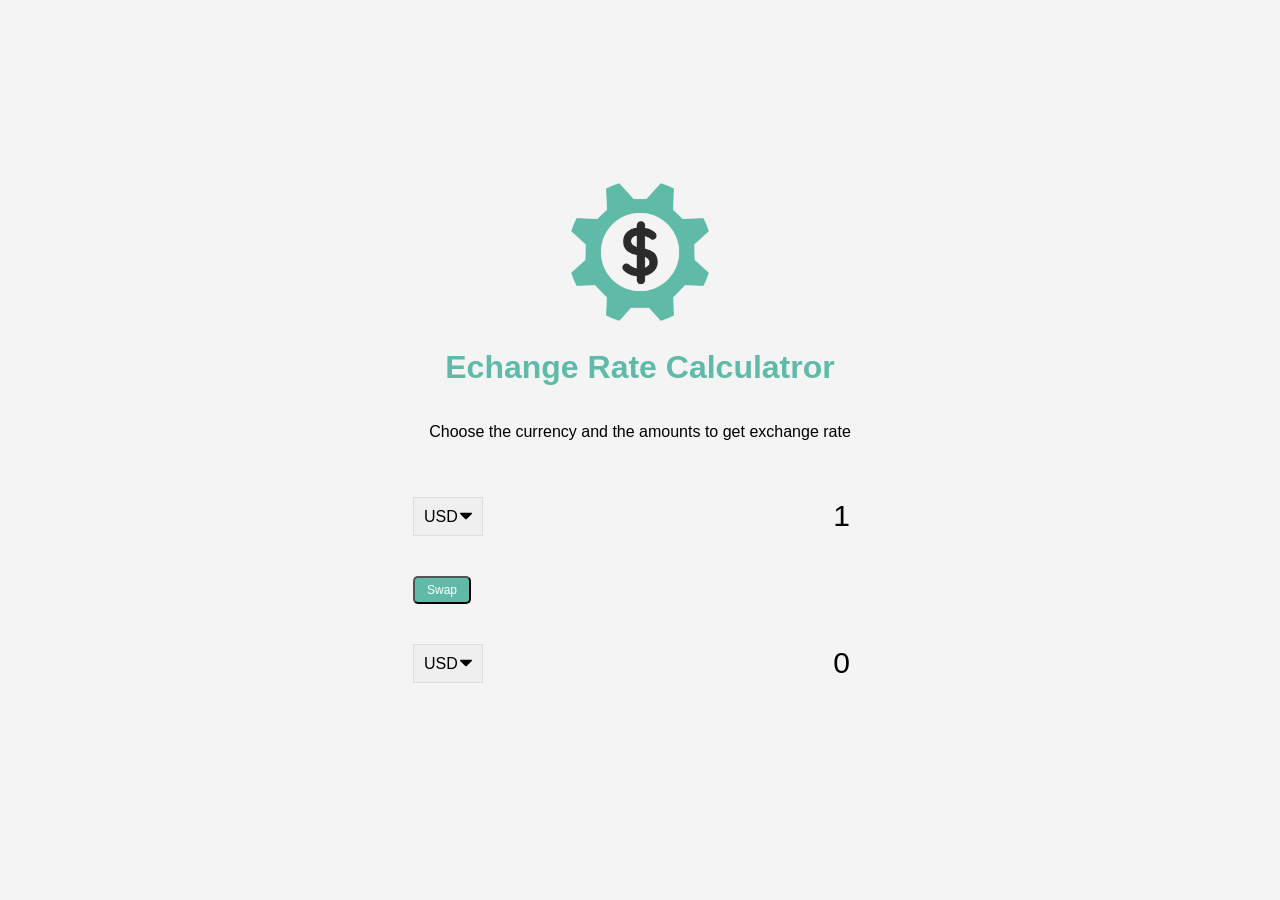
<file: exchange_Calculator/index.html>
<!DOCTYPE html>
<html lang="en">

<head>
  <meta charset="UTF-8">
  <meta http-equiv="X-UA-Compatible" content="IE=edge">
  <meta name="viewport" content="width=device-width, initial-scale=1.0">
  <link rel="stylesheet" href="style.css">
  <title>Document</title>
</head>

<body>
  <img src="img/money.png" alt="" class="money-img">
  <h1>Echange Rate Calculatror</h1>
  <p>Choose the currency and the amounts to get exchange rate</p>

  <div class="container">
    <div class="currency">
      <select id="currency-one">
        <option value="AED">AED</option>
        <option value="ARS">ARS</option>
        <option value="AUD">AUD</option>
        <option value="BGN">BGN</option>
        <option value="BRL">BRL</option>
        <option value="BSD">BSD</option>
        <option value="CAD">CAD</option>
        <option value="CHF">CHF</option>
        <option value="CLP">CLP</option>
        <option value="CNY">CNY</option>
        <option value="COP">COP</option>
        <option value="CZK">CZK</option>
        <option value="DKK">DKK</option>
        <option value="DOP">DOP</option>
        <option value="EGP">EGP</option>
        <option value="EUR">EUR</option>
        <option value="FJD">FJD</option>
        <option value="GBP">GBP</option>
        <option value="GTQ">GTQ</option>
        <option value="HKD">HKD</option>
        <option value="HRK">HRK</option>
        <option value="HUF">HUF</option>
        <option value="IDR">IDR</option>
        <option value="ILS">ILS</option>
        <option value="INR">INR</option>
        <option value="ISK">ISK</option>
        <option value="JPY">JPY</option>
        <option value="KRW">KRW</option>
        <option value="KZT">KZT</option>
        <option value="MXN">MXN</option>
        <option value="MYR">MYR</option>
        <option value="NOK">NOK</option>
        <option value="NZD">NZD</option>
        <option value="PAB">PAB</option>
        <option value="PEN">PEN</option>
        <option value="PHP">PHP</option>
        <option value="PKR">PKR</option>
        <option value="PLN">PLN</option>
        <option value="PYG">PYG</option>
        <option value="RON">RON</option>
        <option value="RUB">RUB</option>
        <option value="SAR">SAR</option>
        <option value="SEK">SEK</option>
        <option value="SGD">SGD</option>
        <option value="THB">THB</option>
        <option value="TRY">TRY</option>
        <option value="TWD">TWD</option>
        <option value="UAH">UAH</option>
        <option value="USD" selected>USD</option>
        <option value="UYU">UYU</option>
        <option value="VND">VND</option>
        <option value="ZAR">ZAR</option>
      </select>
      <input type="number" id="amount-one" placeholder="0" value="1">
    </div>
    <div class="swap-rate-container">
      <button class="btn" id="rate">Swap</button>
      <div class="rate" id="rate"></div>
    </div>
    <div class="currency">
      <select id="currency-two">
        <option value="AED">AED</option>
        <option value="ARS" selected>ARS</option>
        <option value="AUD">AUD</option>
        <option value="BGN">BGN</option>
        <option value="BRL">BRL</option>
        <option value="BSD">BSD</option>
        <option value="CAD">CAD</option>
        <option value="CHF">CHF</option>
        <option value="CLP">CLP</option>
        <option value="CNY">CNY</option>
        <option value="COP">COP</option>
        <option value="CZK">CZK</option>
        <option value="DKK">DKK</option>
        <option value="DOP">DOP</option>
        <option value="EGP">EGP</option>
        <option value="EUR">EUR</option>
        <option value="FJD">FJD</option>
        <option value="GBP">GBP</option>
        <option value="GTQ">GTQ</option>
        <option value="HKD">HKD</option>
        <option value="HRK">HRK</option>
        <option value="HUF">HUF</option>
        <option value="IDR">IDR</option>
        <option value="ILS">ILS</option>
        <option value="INR">INR</option>
        <option value="ISK">ISK</option>
        <option value="JPY">JPY</option>
        <option value="KRW">KRW</option>
        <option value="KZT">KZT</option>
        <option value="MXN">MXN</option>
        <option value="MYR">MYR</option>
        <option value="NOK">NOK</option>
        <option value="NZD">NZD</option>
        <option value="PAB">PAB</option>
        <option value="PEN">PEN</option>
        <option value="PHP">PHP</option>
        <option value="PKR">PKR</option>
        <option value="PLN">PLN</option>
        <option value="PYG">PYG</option>
        <option value="RON">RON</option>
        <option value="RUB">RUB</option>
        <option value="SAR">SAR</option>
        <option value="SEK">SEK</option>
        <option value="SGD">SGD</option>
        <option value="THB">THB</option>
        <option value="TRY">TRY</option>
        <option value="TWD">TWD</option>
        <option value="UAH">UAH</option>
        <option value="USD" selected>USD</option>
        <option value="UYU">UYU</option>
        <option value="VND">VND</option>
        <option value="ZAR">ZAR</option>
      </select>
      <input type="number" id="amount-two" placeholder="0" value="0">
    </div>
  </div>


  <script src="./script.js"></script>
</body>

</html>
</file>
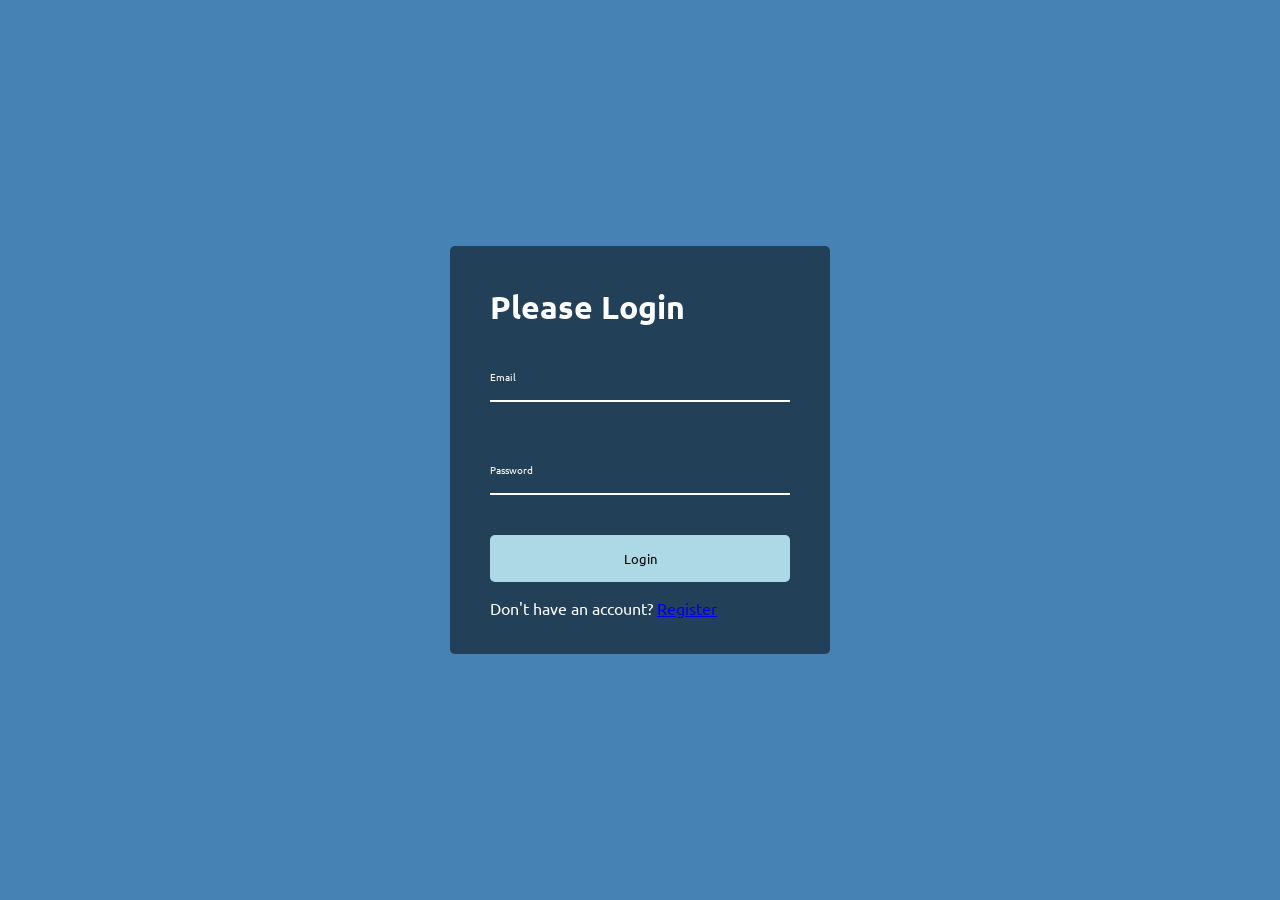
<file: form-wave/index.html>
<!DOCTYPE html>
<html lang="en">
<head>
  <meta charset="UTF-8">
  <meta http-equiv="X-UA-Compatible" content="IE=edge">
  <link rel="stylesheet" href="style.css">
  <meta name="viewport" content="width=device-width, initial-scale=1.0">
  <title>Document</title>
</head>
<body>
  <div class="container">
    <h1>Please Login</h1>
    <form action="">
      <div class="form-control">
        <input type="text" name="" required id="">
        <label>Email</label>
      </div>
      
      <div class="form-control">
        <input type="password" name="" required id="">
        <label>Password</label>
      </div>
      <button class="btn">Login</button>
      <p class=text>Don't have an account? <a href="#">Register</a> </p>
  </form>
  </div>
  <script src="script.js"></script>
</body>
</html>
</file>
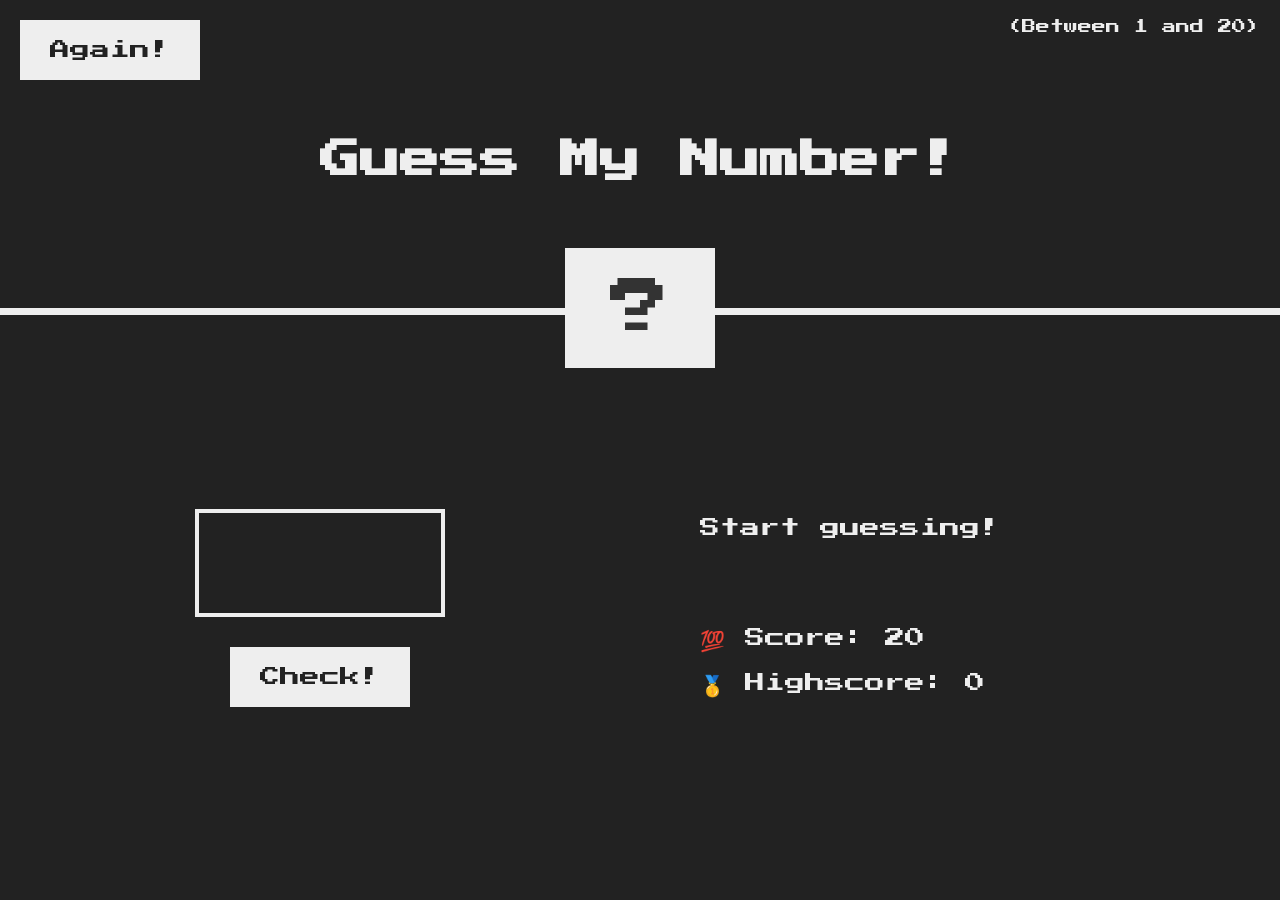
<file: guessmynumber/index.html>
<!DOCTYPE html>
<html lang="en">

<head>
  <meta charset="UTF-8" />
  <meta name="viewport" content="width=device-width, initial-scale=1.0" />
  <meta http-equiv="X-UA-Compatible" content="ie=edge" />
  <link rel="stylesheet" href="style.css" />
  <title>Guess My Number!</title>
</head>

<body>
  <header>
    <h1>Guess My Number!</h1>
    <p class="between">(Between 1 and 20)</p>
    <button class="btn again">Again!</button>
    <div class="number">?</div>
  </header>
  <main>
    <section class="left">
      <input type="number" class="guess" />
      <button class="btn check">Check!</button>
    </section>
    <section class="right">
      <p class="message">Start guessing...</p>
      <p class="label-score">💯 Score: <span class="score">20</span></p>
      <p class="label-highscore">
        🥇 Highscore: <span class="highscore">0</span>
      </p>
    </section>
  </main>
  <script src="script.js"></script>
</body>

</html>
</file>
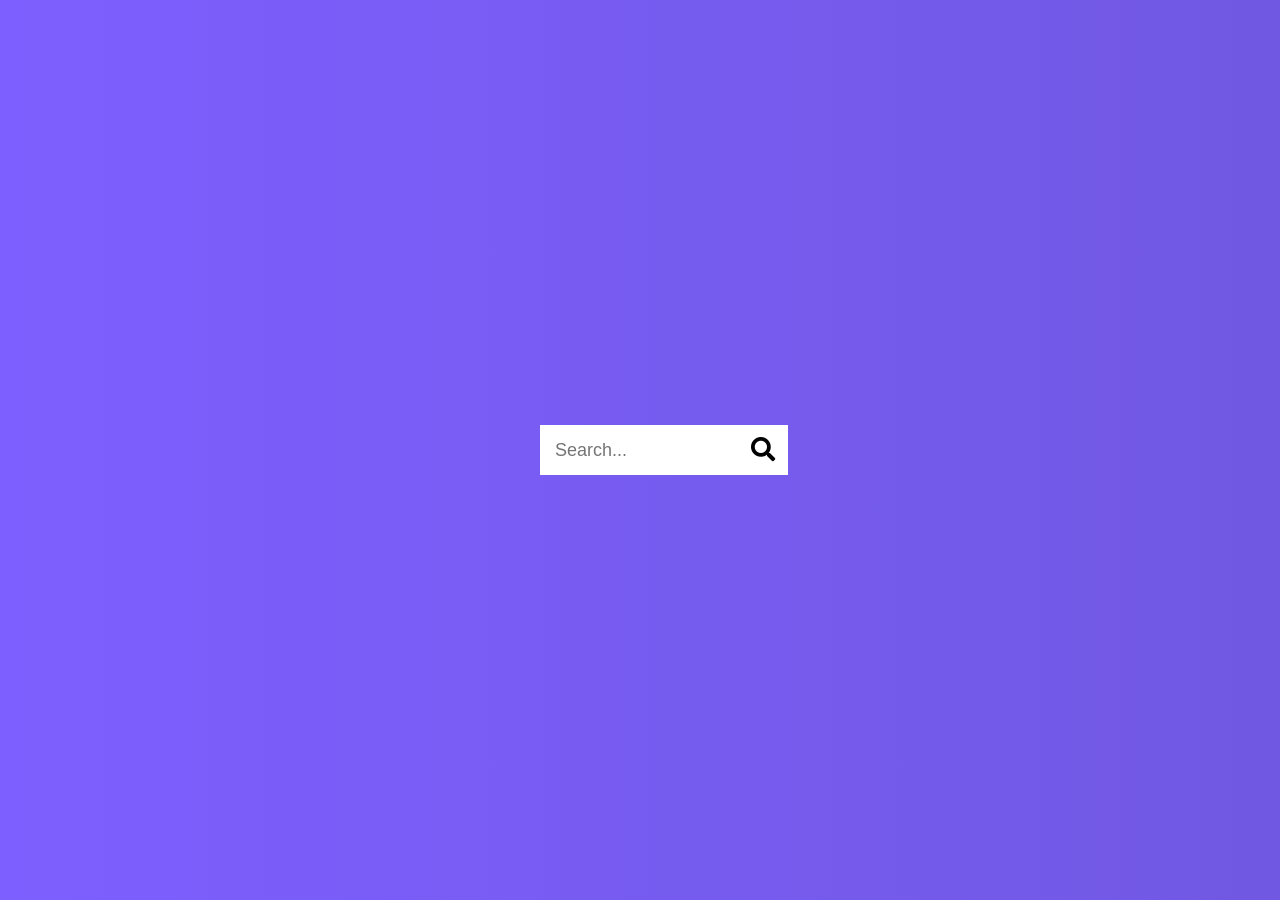
<file: hidden-search-widget/index.html>
<!DOCTYPE html>
<html lang="en">
<head>
    <meta charset="UTF-8">
    <meta name="viewport" content="width=device-width, initial-scale=1.0">
    <link rel="stylesheet" href="https://cdnjs.cloudflare.com/ajax/libs/font-awesome/5.15.2/css/all.min.css"
    integrity="sha512-HK5fgLBL+xu6dm/Ii3z4xhlSUyZgTT9tuc/hSrtw6uzJOvgRr2a9jyxxT1ely+B+xFAmJKVSTbpM/CuL7qxO8w=="
    crossorigin="anonymous" />
<link rel="stylesheet" href="style.css">
    <title>Hidden Search</title>
</head>
<body>
<div class="search active">
    <input type="text" class="input" placeholder="Search...">
    <button class="btn">
        <i class="fas fa-search"></i>
    </button>
</div>    
<script src="script.js"></script>
</body>
</html>
</file>
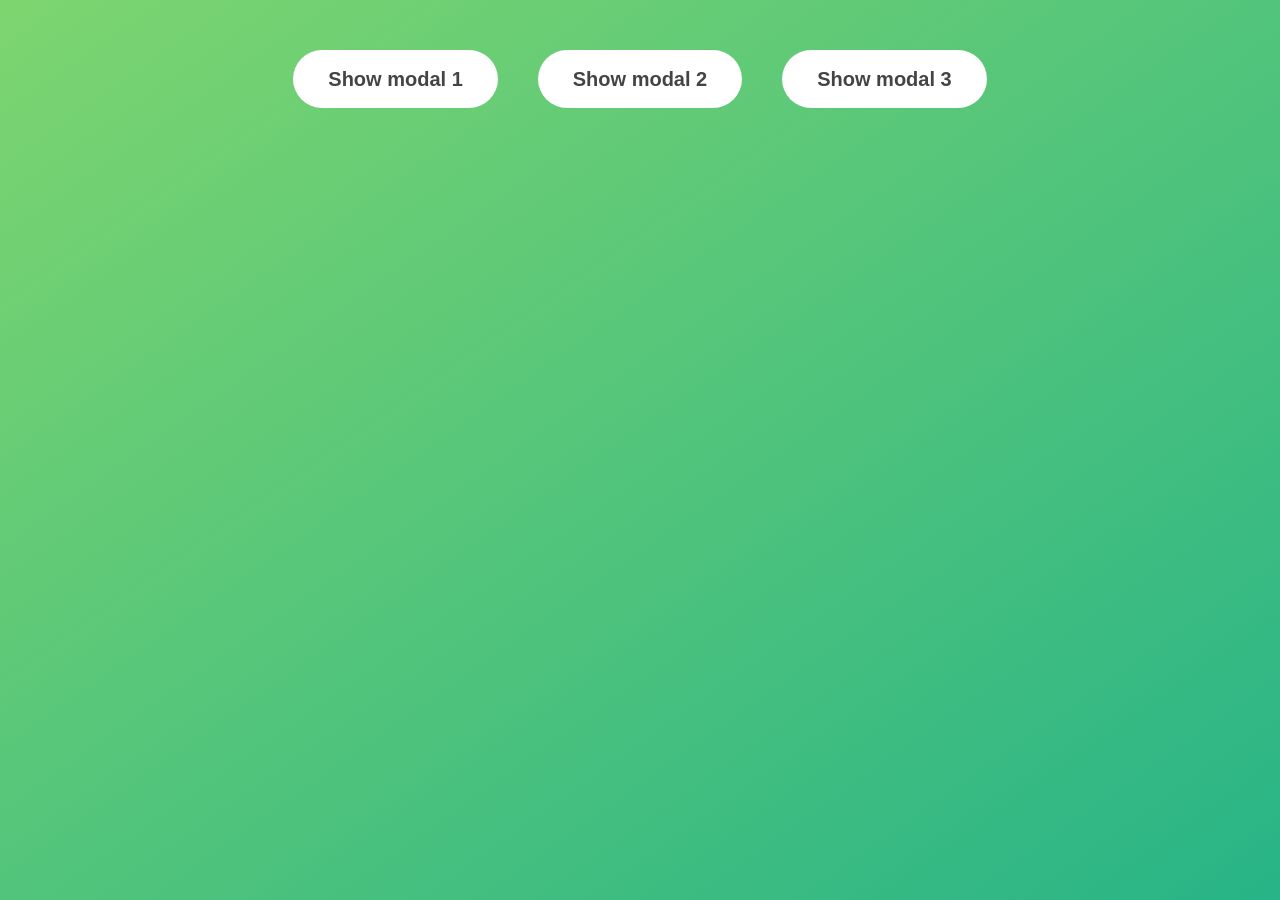
<file: modal-window/index.html>
<!DOCTYPE html>
<html lang="en">
  <head>
    <meta charset="UTF-8" />
    <meta name="viewport" content="width=device-width, initial-scale=1.0" />
    <meta http-equiv="X-UA-Compatible" content="ie=edge" />
    <link rel="stylesheet" href="style.css" />
    <title>Modal window</title>
  </head>
  <body>
    <button class="show-modal">Show modal 1</button>
    <button class="show-modal">Show modal 2</button>
    <button class="show-modal">Show modal 3</button>

    <div class="modal hidden">
      <button class="close-modal">&times;</button>
      <h1>I'm a modal window 😍</h1>
      <p>
        Lorem ipsum dolor sit amet, consectetur adipisicing elit, sed do eiusmod
        tempor incididunt ut labore et dolore magna aliqua. Ut enim ad minim
        veniam, quis nostrud exercitation ullamco laboris nisi ut aliquip ex ea
        commodo consequat. Duis aute irure dolor in reprehenderit in voluptate
        velit esse cillum dolore eu fugiat nulla pariatur. Excepteur sint
        occaecat cupidatat non proident, sunt in culpa qui officia deserunt
        mollit anim id est laborum.
      </p>
    </div>
    <div class="overlay hidden"></div>

    <script src="script.js"></script>
  </body>
</html>
</file>
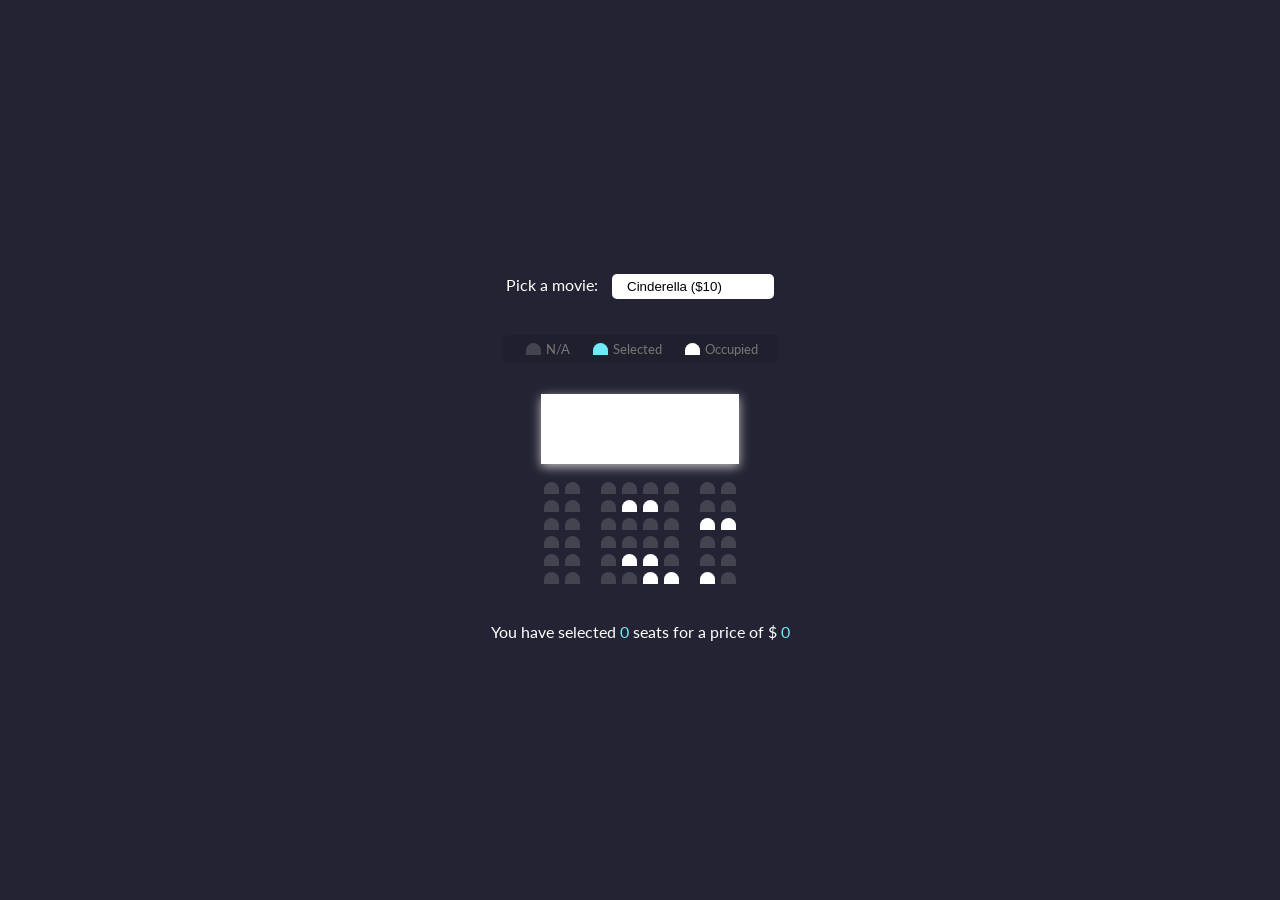
<file: movie-seats/index.html>
<!DOCTYPE html>
<html lang="en">

<head>
  <meta charset="UTF-8">
  <meta http-equiv="X-UA-Compatible" content="IE=edge">
  <meta name="viewport" content="width=device-width, initial-scale=1.0">
  <link rel="stylesheet" href="style.css">
  <title>Movie Seat</title>
</head>

<body>
  <div class="movie-container">
    <label>Pick a movie:</label>
    <select id="movie">
      <option value="10">Cinderella ($10)</option>
      <option value="12">Sleeping Beauty ($12)</option>
      <option value="8">Snowhited($8)</option>
      <option value="9">Maleficent ($9)</option>
    </select>
  </div>

  <ul class="showcase">
    <li>
      <div class="seat"></div>
      <small>N/A</small>
    </li>

    <li>
      <div class="seat selected"></div>
      <small>Selected</small>
    </li>

    <li>
      <div class="seat occupied"></div>
      <small>Occupied</small>
    </li>
  </ul>

  <div class="container">
    <div class="screen">
    </div>

    <div class="row">
      <div class="seat"></div>
      <div class="seat"></div>
      <div class="seat"></div>
      <div class="seat"></div>
      <div class="seat"></div>
      <div class="seat"></div>
      <div class="seat"></div>
      <div class="seat"></div>
    </div>

    <div class="row">
      <div class="seat"></div>
      <div class="seat"></div>
      <div class="seat"></div>
      <div class="seat occupied"></div>
      <div class="seat occupied"></div>
      <div class="seat"></div>
      <div class="seat"></div>
      <div class="seat"></div>
    </div>

    <div class="row">
      <div class="seat"></div>
      <div class="seat"></div>
      <div class="seat"></div>
      <div class="seat"></div>
      <div class="seat"></div>
      <div class="seat"></div>
      <div class="seat occupied"></div>
      <div class="seat occupied"></div>
    </div>

    <div class="row">
      <div class="seat"></div>
      <div class="seat"></div>
      <div class="seat"></div>
      <div class="seat"></div>
      <div class="seat"></div>
      <div class="seat"></div>
      <div class="seat"></div>
      <div class="seat"></div>
    </div>

    <div class="row">
      <div class="seat"></div>
      <div class="seat"></div>
      <div class="seat"></div>
      <div class="seat occupied"></div>
      <div class="seat occupied"></div>
      <div class="seat"></div>
      <div class="seat"></div>
      <div class="seat"></div>
    </div>

    <div class="row">
      <div class="seat"></div>
      <div class="seat"></div>
      <div class="seat"></div>
      <div class="seat"></div>
      <div class="seat occupied"></div>
      <div class="seat occupied"></div>
      <div class="seat occupied"></div>
      <div class="seat"></div>
    </div>

  </div>
  <p class="text">You have selected <span id="count">0</span> seats for a price of $ <span id='total'>0</span></p>

  <script src="script.js"></script>
</body>

</html>
</file>
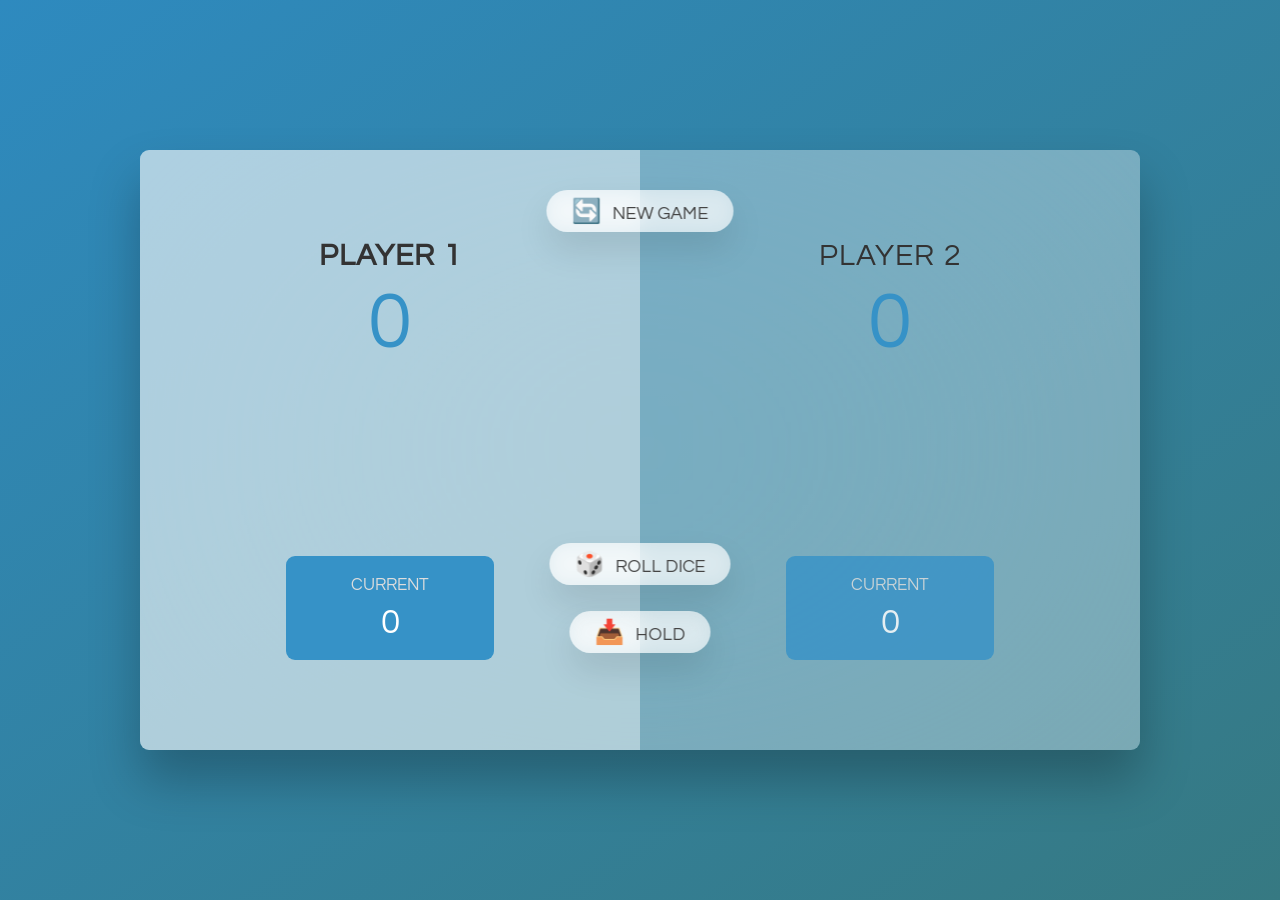
<file: pig game/index.html>
<!DOCTYPE html>
<html lang="en">
  <head>
    <meta charset="UTF-8" />
    <meta name="viewport" content="width=device-width, initial-scale=1.0" />
    <meta http-equiv="X-UA-Compatible" content="ie=edge" />
    <link rel="stylesheet" href="style.css" />
    <title>Pig Game</title>
  </head>
  <body>
    <main>
      <section class="player player--0 player--active">
        <h2 class="name" id="name--0">Player 1</h2>
        <p class="score" id="score--0">43</p>
        <div class="current">
          <p class="current-label">Current</p>
          <p class="current-score" id="current--0">0</p>
        </div>
      </section>
      <section class="player player--1">
        <h2 class="name" id="name--1">Player 2</h2>
        <p class="score" id="score--1">24</p>
        <div class="current">
          <p class="current-label">Current</p>
          <p class="current-score" id="current--1">0</p>
        </div>
      </section>

      <img src="dice-5.png" alt="Playing dice" class="dice" />
      <button class="btn btn--new">🔄 New game</button>
      <button class="btn btn--roll">🎲 Roll dice</button>
      <button class="btn btn--hold">📥 Hold</button>
    </main>
    <script src="script.js"></script>
  </body>
</html>
</file>
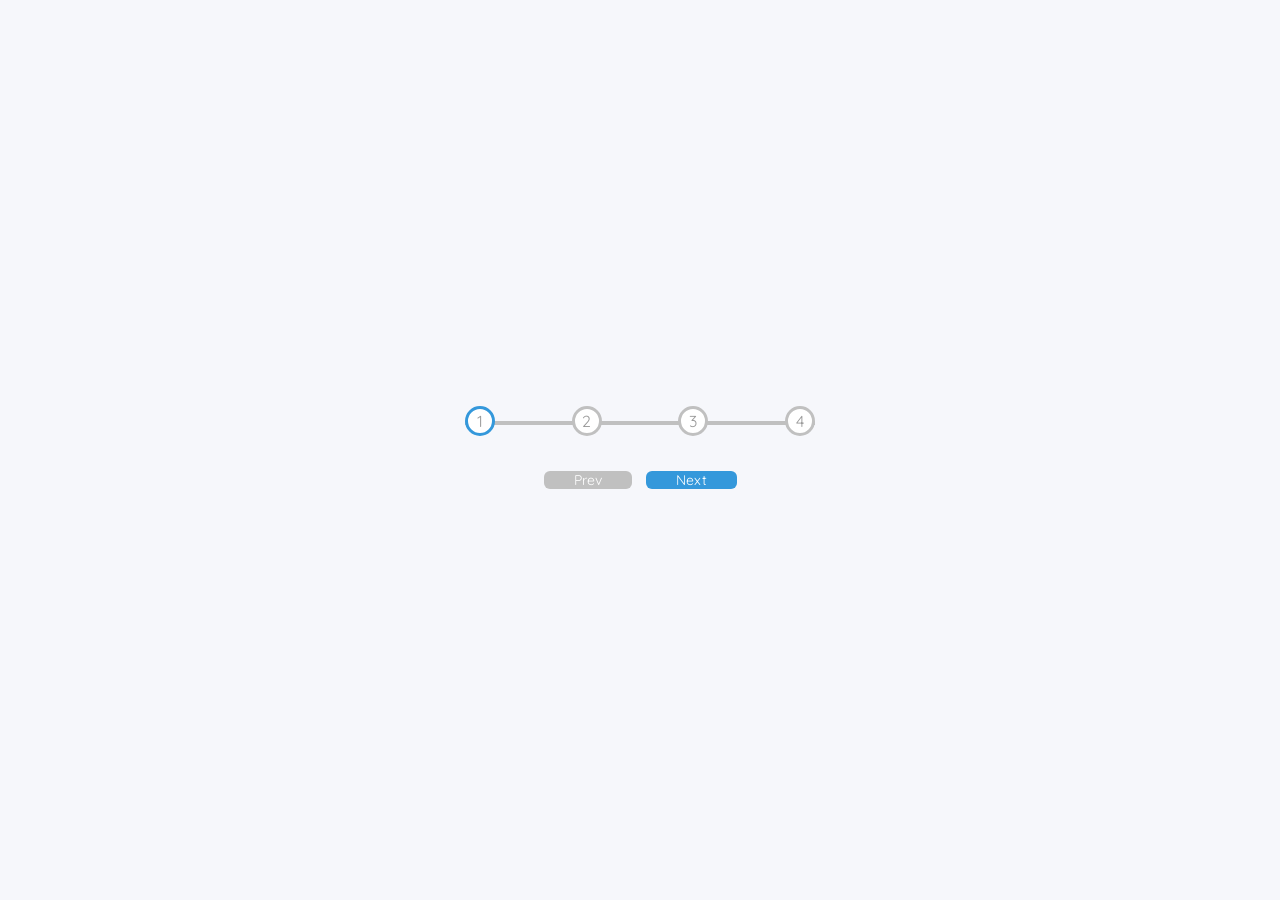
<file: progress-steps/index.html>
<!DOCTYPE html>
<html lang="en">
<head>
    <meta charset="UTF-8">
    <meta name="viewport" content="width=device-width, initial-scale=1.0">
    <title>Progress Steps</title>
    <link rel="stylesheet" href="style.css">
</head>
<body>
    <div class="container">
        <div class="progress-container">
            <div class="progress" id="progress"></div>
            <div class="circle active">1</div>
            <div class="circle ">2</div>
            <div class="circle ">3</div>
            <div class="circle ">4</div>

        </div>
            <button class="btn" id="prev" disabled>Prev</button>
            <button class="btn" id="next" >Next</button>
        </div>
    </div>
    <script src="script.js"></script>
</body>
</html>
</file>
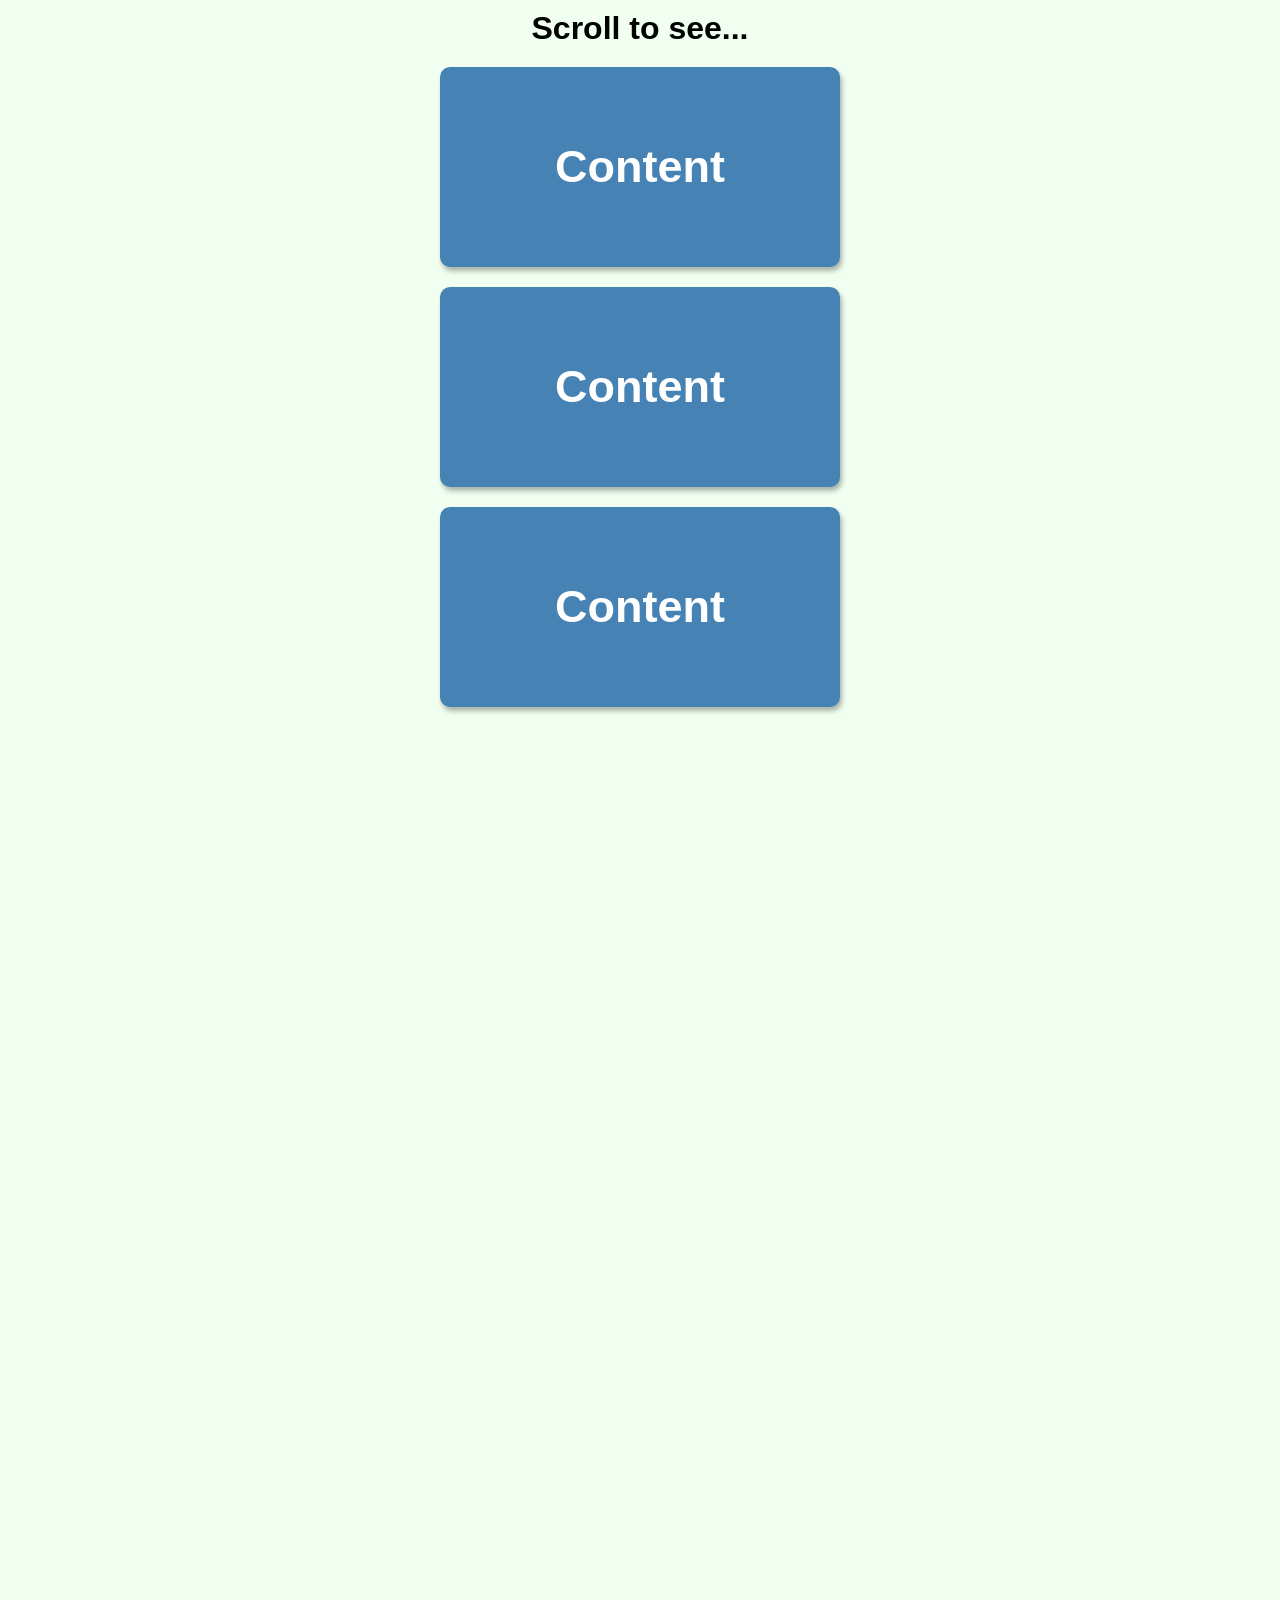
<file: scroll-animation/index.html>
<!DOCTYPE html>
<html lang="en">
<head>
    <meta charset="UTF-8">
    <meta name="viewport" content="width=device-width, initial-scale=1.0">
    <link rel="stylesheet" href="style.css">
    <title>Scroll Animation</title>
</head>
<body>
    <h1>Scroll to see...</h1>
    <div class="box"><h2>Content</h2></div>
    <div class="box"><h2>Content</h2></div>
    <div class="box"><h2>Content</h2></div>
    <div class="box"><h2>Content</h2></div>
    <div class="box"><h2>Content</h2></div>
    <div class="box"><h2>Content</h2></div>
    <div class="box"><h2>Content</h2></div>
    <div class="box"><h2>Content</h2></div>
    <div class="box"><h2>Content</h2></div>
    <div class="box"><h2>Content</h2></div>
    <div class="box"><h2>Content</h2></div>

    <script src="script.js"></script>
</body>
</html>
</file>
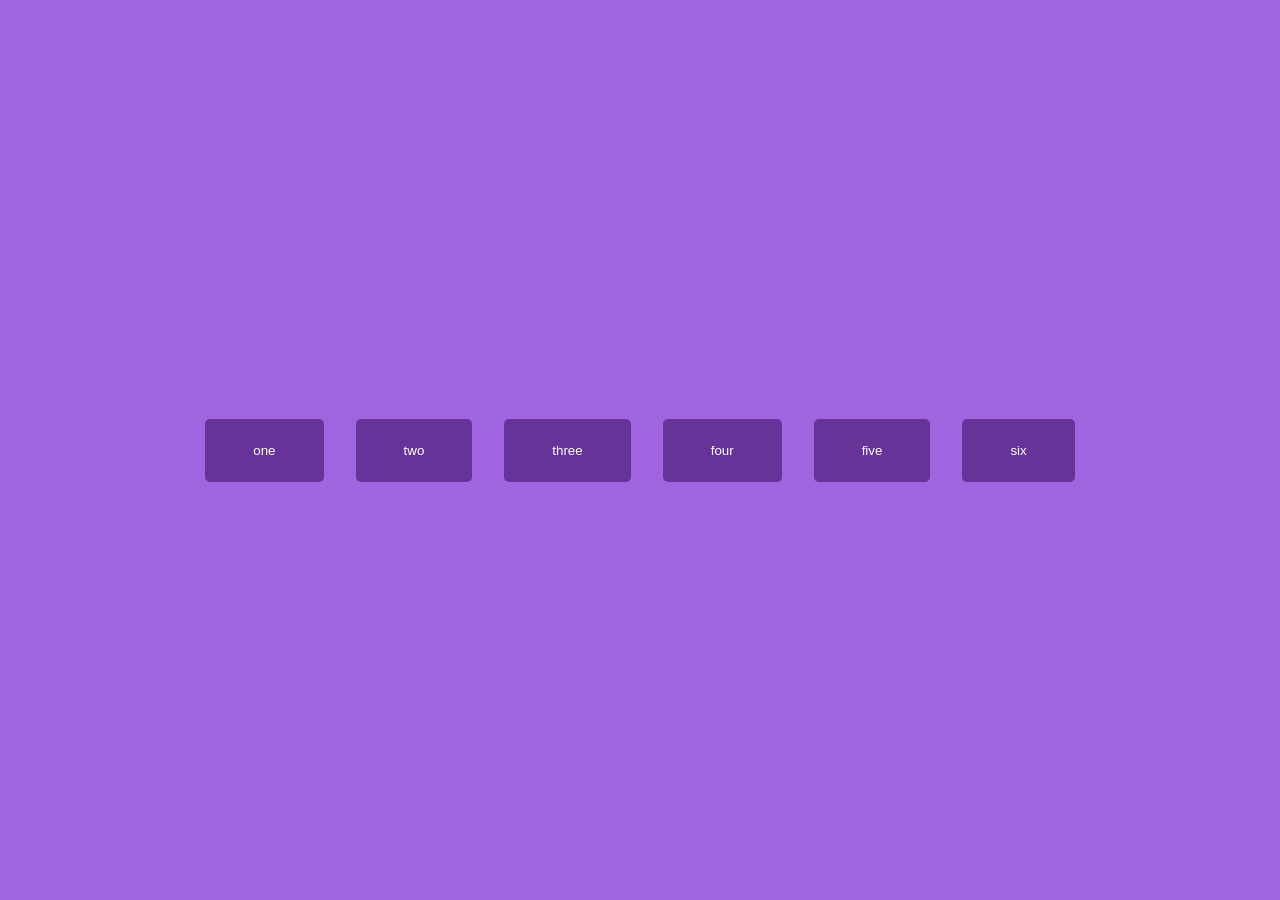
<file: sound-board/index.html>
<!DOCTYPE html>
<html lang="en">
<head>
  <meta charset="UTF-8">
  <meta http-equiv="X-UA-Compatible" content="IE=edge">
  <meta name="viewport" content="width=device-width, initial-scale=1.0">
  <link rel="stylesheet" href="style.css">
  <title>Sound Board</title>
</head>
<body>
  <audio id="one" src="sounds/one.mp3"></audio>
  <audio id="two" src="sounds/two.mp3"></audio>
  <audio id="three" src="sounds/three.mp3"></audio>
  <audio id="four" src="sounds/four.mp3"></audio>
  <audio id="five" src="sounds/five.mp3"></audio>
  <audio id="six" src="sounds/six.mp3"></audio>
  

  <div id="buttons"></div>
  <script src="script.js"></script>
</body>
</html>
</file>
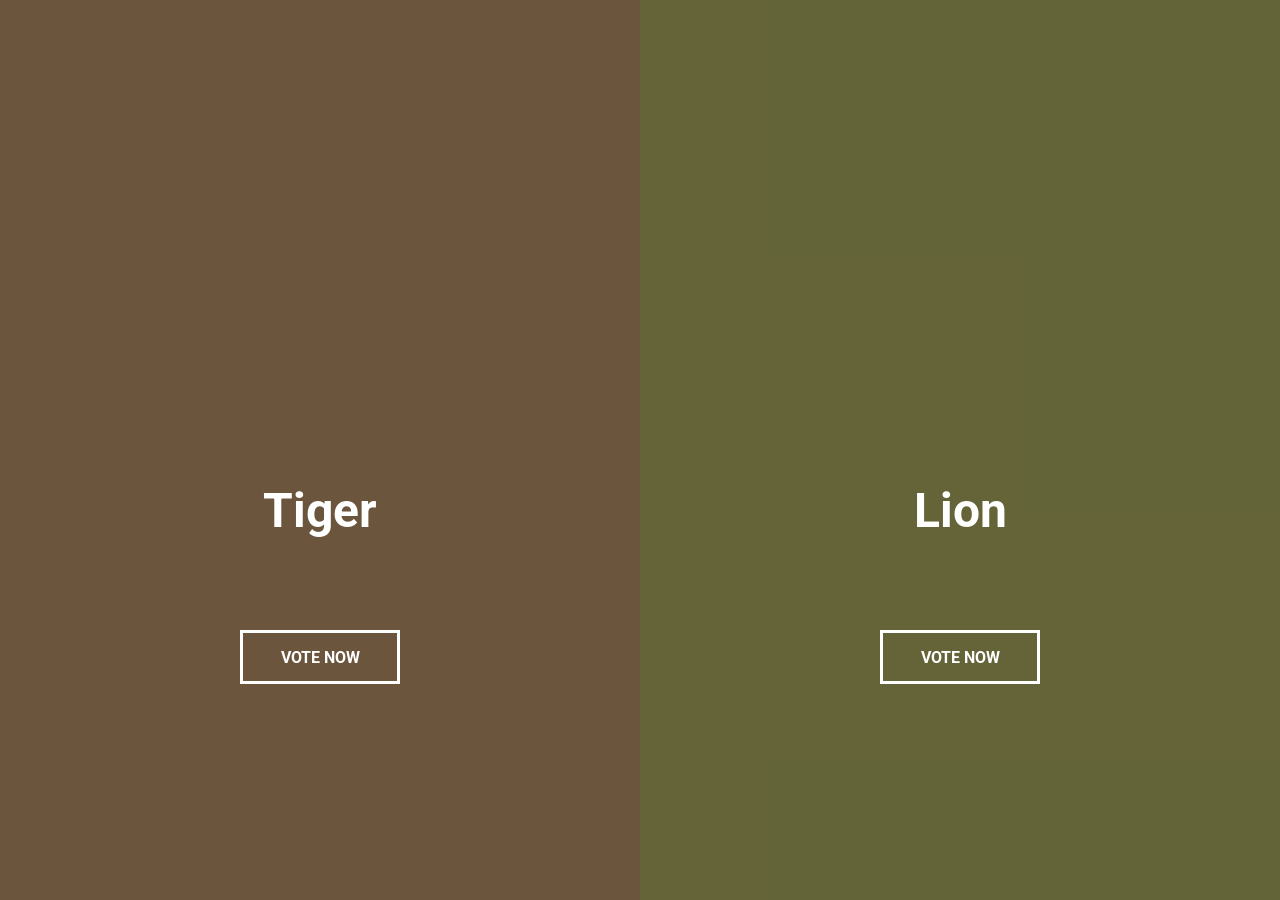
<file: split-landing-page/index.html>
<!DOCTYPE html>
<html lang="en">
<head>
  <meta charset="UTF-8">
  <meta http-equiv="X-UA-Compatible" content="IE=edge">
  <meta name="viewport" content="width=device-width, initial-scale=1.0">
  <link rel="stylesheet" href="style.css">
  <title>Document</title>
</head>
<body>
  <div class="container">
    <div class="split left">
    <h1>Tiger</h1>
    <a href="" class="btn">Vote Now</a>
  </div>
  <div class="split rigth">
    <h1>Lion</h1>
    <a href="" class="btn">Vote Now</a>
  </div>
  </div>
  <script src="script.js"></script>
</body>
</html>
</file>
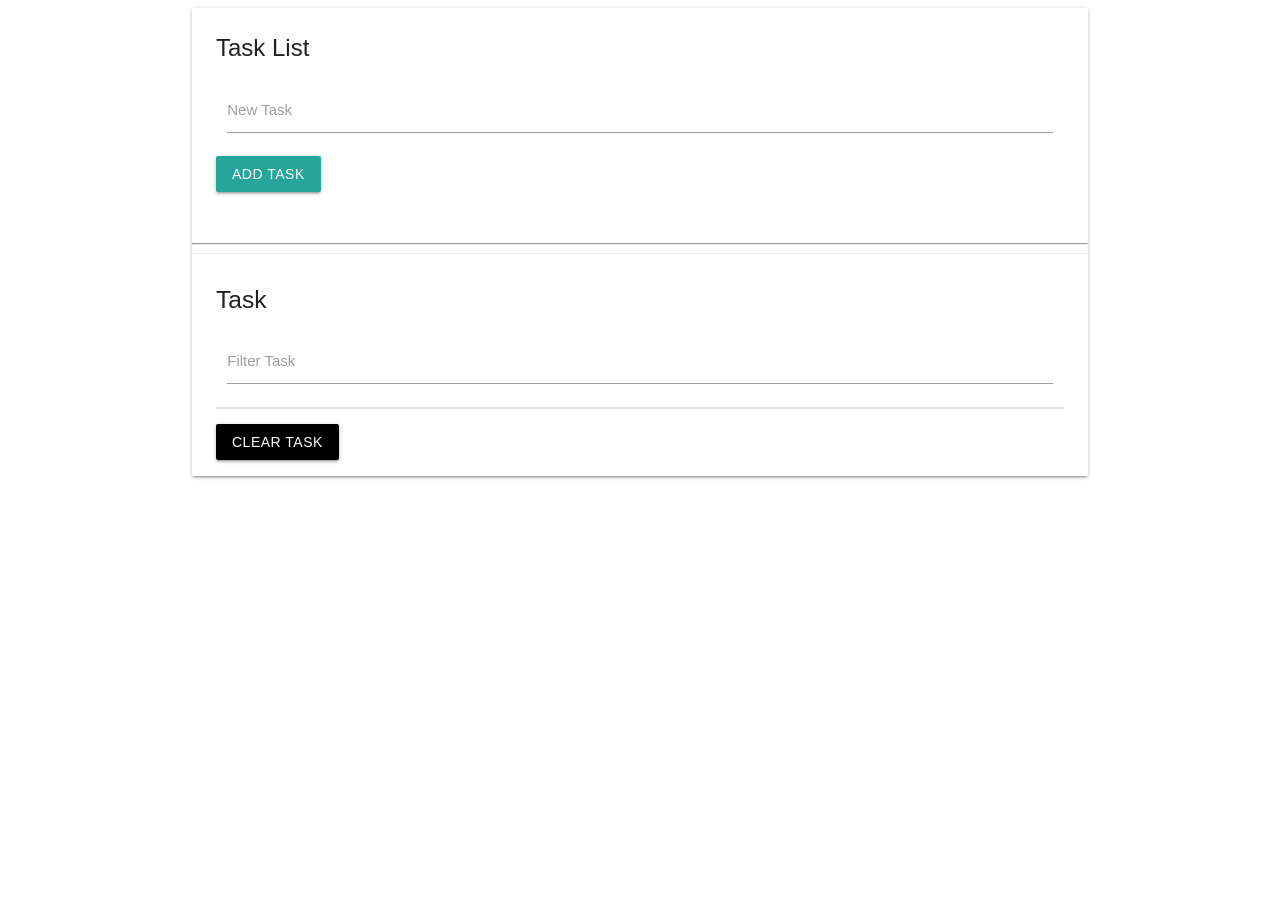
<file: task-list/index.html>
<!DOCTYPE html>
<html lang="en">

<head>
  <meta charset="UTF-8">
  <meta http-equiv="X-UA-Compatible" content="IE=edge">
  <meta name="viewport" content="width=device-width, initial-scale=1.0">
  <link rel="stylesheet" href="https://cdnjs.cloudflare.com/ajax/libs/materialize/1.0.0/css/materialize.min.css">
  <link rel="stylesheet" href="https://cdnjs.cloudflare.com/ajax/libs/font-awesome/5.15.4/css/all.min.css">

  <title>Task List</title>
</head>

<body>
  <!-- center / align / main  -->
  <div class="container">
    <div class="row">
      <div id="main" class="card">
        <!-- card-content -->
        <div class="card-content">
          <span class="card-title">Task List</span>
          <div class="row">
            <!-- form -->
            <form action="" id="task-form">
              <div class="input-field col s12">
                <input type="text" name="task" id="task">
                <label for="task">New Task</label>
              </div>
              <input type="submit" value="Add Task" class="btn">
            </form>
          </div>
        </div>
        <hr>
        <!-- card-action -->
        <div class="card-action">
          <h5 id="task-title">Task</h5>
          <!-- form below-->
          <div class="input-field col s12">
            <input type="text" name="filter" id="filter">
            <label for="filter">Filter Task</label>
          </div>
          <ul class="collection"></ul>
          <a href="#" class="clear-task btn black">Clear Task</a>
        </div>
      </div>
    </div>
  </div>





  <script src="https://cdnjs.cloudflare.com/ajax/libs/materialize/1.0.0/js/materialize.min.js"></script>
  <script src="app.js"></script>
</body>

</html>
</file>
<file: exchange_Calculator/style.css>
:root {
  --primary-color: #5fbaa7;
}

* {
  box-sizing: border-box;
}

body {
  background-color: #f4f4f4;
  display: flex;
  flex-direction: column;
  align-items: center;
  justify-content: center;
  height: 100vh;
  font-family: Arial, Helvetica, sans-serif;
  margin: 0;
  padding: 20px;
}

h1 {
  color: var(--primary-color);
}

p {
  text-align: center;
}

.btn {
  color: #fff;
  background: var(--primary-color);
  cursor: pointer;
  border-radius: 5px;
  font-size: 12px;
  padding: 5px 12px;
}

.money-img {
  width: 150px;
}

.currency {
  padding: 40px 0;
  display: flex;
  align-items: center;
  justify-content: space-between;
}

.currency select {
  padding: 10px 20px 10px 10px;
  -moz-appearance: none;
  -webkit-appearance: none;
  appearance: none;
  border: 1px solid #dedede;
  font-size: 16px;
  background-image: url('data:image/svg+xml;charset=US-ASCII,%3Csvg%20xmlns%3D%22http%3A%2F%2Fwww.w3.org%2F2000%2Fsvg%22%20width%3D%22292.4%22%20height%3D%22292.4%22%3E%3Cpath%20fill%3D%22%20000002%22%20d%3D%22M287%2069.4a17.6%2017.6%200%200%200-13-5.4H18.4c-5%200-9.3%201.8-12.9%205.4A17.6%2017.6%200%200%200%200%2082.2c0%205%201.8%209.3%205.4%2012.9l128%20127.9c3.6%203.6%207.8%205.4%2012.8%205.4s9.2-1.8%2012.8-5.4L287%2095c3.5-3.5%205.4-7.8%205.4-12.8%200-5-1.9-9.2-5.5-12.8z%22%2F%3E%3C%2Fsvg%3E');
  background-position: right 10px top 50%, 0, 0;
  background-size: 12px auto, 100%;
  background-repeat: no-repeat;
}

.currency input {
  border: 0;
  background: transparent;
  font-size: 30px;
  text-align: right;
}

.swap-rate-container {
  display: flex;
  align-items: center;
  justify-content: space-between;
}

.rate {
  color: var(--primary-color);
  font-size: 40px;
  padding: 0 10px;
}

select:focus,
input:focus,
button:focus {
  outline: 0;
}

@media (max-width: 600px) {
  .currency input {
    width: 200px;
  }
}
</file>
<file: form-wave/style.css>
@import url('https://fonts.googleapis.com/css2?family=Ubuntu&display=swap');

* {
  box-sizing: border-box;
}

body {
  font-family: 'Ubuntu', sans-serif;
  display: flex;
  flex-direction: column;
  align-items: center;
  justify-content: center;
  height: 100vh;
  overflow: hidden;
  margin: 0;
  background-color: steelblue;
  color: white;
}

.container {
  background-color: rgba(0, 0, 0, 0.5);
  padding: 20px 40px;
  border-radius: 5px;
  }

  container h1 {
    text-align: center;
    margin-bottom: 30px;
  }

  container a {
    text-decoration: none;
    color: lightblue;
  }

.btn {
  cursor: pointer;
  display: inline-block;
  width: 100%;
  background-color: lightblue;
  padding: 15px;
  font-family: inherit;
  border: 0;
  border-radius: 5px;
}

.btn:focus{
  outline: 0;
}

.btn:active {
  transform: scale(0.98);
}

text {
  margin-top: 30px;
}


  .form-control {
    position: relative;
    margin: 20px 0 40px;
    width: 300px
  }

  .form-control input:focus,
  .form-control input:valid{
    outline: 1px;
  }

  .form-control input{
    background-color: transparent;
    border: 0;
    border-bottom: 2px #fff solid;
    display: block;
    width: 100%;
    padding: 15px 0;
    font-size: 18px;
    color: #fff;
  }

  .form-control label {
    position: absolute;
    top: 15px;
    left: 0;
  }
  .form-control label span{
    display: inline-block;
    font-size: 10px;
    min-width: 5px;
    transition: 0.3s cubic-bezier(0.8, -0.55,0.265,155S);
  }

  .form-control input:focus + label span,
  .form-control input:valid + label span {
    color: lightblue;
    transform: translateY(-30px);
  }
</file>
<file: guessmynumber/style.css>
@import url('https://fonts.googleapis.com/css?family=Press+Start+2P&display=swap');

* {
  margin: 0;
  padding: 0;
  box-sizing: inherit;
}

html {
  font-size: 62.5%;
  box-sizing: border-box;
}

body {
  font-family: 'Press Start 2P', sans-serif;
  color: #eee;
  background-color: #222;
  /* background-color: #60b347; */
}

/* LAYOUT */
header {
  position: relative;
  height: 35vh;
  border-bottom: 7px solid #eee;
}

main {
  height: 65vh;
  color: #eee;
  display: flex;
  align-items: center;
  justify-content: space-around;
}

.left {
  width: 52rem;
  display: flex;
  flex-direction: column;
  align-items: center;
}

.right {
  width: 52rem;
  font-size: 2rem;
}

/* ELEMENTS STYLE */
h1 {
  font-size: 4rem;
  text-align: center;
  position: absolute;
  width: 100%;
  top: 52%;
  left: 50%;
  transform: translate(-50%, -50%);
}

.number {
  background: #eee;
  color: #333;
  font-size: 6rem;
  width: 15rem;
  padding: 3rem 0rem;
  text-align: center;
  position: absolute;
  bottom: 0;
  left: 50%;
  transform: translate(-50%, 50%);
}

.between {
  font-size: 1.4rem;
  position: absolute;
  top: 2rem;
  right: 2rem;
}

.again {
  position: absolute;
  top: 2rem;
  left: 2rem;
}

.guess {
  background: none;
  border: 4px solid #eee;
  font-family: inherit;
  color: inherit;
  font-size: 5rem;
  padding: 2.5rem;
  width: 25rem;
  text-align: center;
  display: block;
  margin-bottom: 3rem;
}

.btn {
  border: none;
  background-color: #eee;
  color: #222;
  font-size: 2rem;
  font-family: inherit;
  padding: 2rem 3rem;
  cursor: pointer;
}

.btn:hover {
  background-color: #ccc;
}

.message {
  margin-bottom: 8rem;
  height: 3rem;
}

.label-score {
  margin-bottom: 2rem;
}
</file>
<file: hidden-search-widget/style.css>
@import url('https://fonts.googleapis.com/css2?family=Source+Sans+Pro&display=swap');

* {
 box-sizing: border-box;   
}

body {
    background-image: linear-gradient(90deg, #7d5fff, #7158e2 );
   font-family: 'Roboto',sans-serif;
   display: flex;
   align-items: center;
   justify-content: center;
   height: 100vh;
   overflow: hidden;
   margin: 0;
}

.search {
    position: relative;
    height: 50px;

}

.search .input {
    background-color: white;
    border: 0;
    font-size: 18px;
    padding: 15px;
    height: 50px;
    width: 50px;
    transition: width 0.2s linear;
    
}

.btn {
    background-color: white;
    border: 0;
    cursor: pointer;
    font-size: 24px;
    position: absolute;
    top: 0;
    left: 0;
    height: 50px;
    width: 50px;
    transition: transform 0.2 linear;
}

.btn:focus, .input:focus {
    outline: none;
}

.search.active .input {
    width: 200px;
    /* Fix for bad margin. 
    padding-left: 50px;*/
}

.search.search .btn {
    translate: translateX(198px);
}

.search.active .btn {
    transform: translateX(198px);
}
</file>
<file: modal-window/style.css>
* {
  margin: 0;
  padding: 0;
  box-sizing: inherit;
}

html {
  font-size: 62.5%;
  box-sizing: border-box;
}

body {
  font-family: sans-serif;
  color: #333;
  line-height: 1.5;
  height: 100vh;
  position: relative;
  display: flex;
  align-items: flex-start;
  justify-content: center;
  background: linear-gradient(to top left, #28b487, #7dd56f);
}

.show-modal {
  font-size: 2rem;
  font-weight: 600;
  padding: 1.75rem 3.5rem;
  margin: 5rem 2rem;
  border: none;
  background-color: #fff;
  color: #444;
  border-radius: 10rem;
  cursor: pointer;
}

.close-modal {
  position: absolute;
  top: 1.2rem;
  right: 2rem;
  font-size: 5rem;
  color: #333;
  cursor: pointer;
  border: none;
  background: none;
}

h1 {
  font-size: 2.5rem;
  margin-bottom: 2rem;
}

p {
  font-size: 1.8rem;
}

/* -------------------------- */
/* CLASSES TO MAKE MODAL WORK */
.hidden {
  display: none;
}

.modal {
  position: absolute;
  top: 50%;
  left: 50%;
  transform: translate(-50%, -50%);
  width: 70%;

  background-color: white;
  padding: 6rem;
  border-radius: 5px;
  box-shadow: 0 3rem 5rem rgba(0, 0, 0, 0.3);
  z-index: 10;
}

.overlay {
  position: absolute;
  top: 0;
  left: 0;
  width: 100%;
  height: 100%;
  background-color: rgba(0, 0, 0, 0.6);
  backdrop-filter: blur(3px);
  z-index: 5;
}
</file>
<file: movie-seats/style.css>
@import url('https://fonts.googleapis.com/css2?family=Lato&display=swap');

* {
  box-sizing: border-box;
}

body {
  background-color: #242333;
  color: white;
  display: flex;
  flex-direction: column;
  align-items: center;
  justify-content: center;
  height: 100vh;
  font-family: 'Lato';
  margin: 0;
}

.movie-container {
  margin: 20px 0;
}

.movie-container select {
  background-color: #fff;
  border: 0;
  border-radius: 5px;
  font-size: 14;
  margin-left: 10px;
  padding: 5px 15px;
  -moz-appearance: none;
  -webkit-appearance: none;
  appearance: none;
}

.container {
  perspective: 1000px;
  margin-bottom: 30px;
}

.seat {
  background-color: #444451;
  height: 12px;
  width: 15px;
  margin: 3px;
  border-top-left-radius: 10px;
  border-top-right-radius: 10px;
}
.seat.selected {
  background-color: #6feaf6;
}

.seat.occupied {
  background-color: #fff;
}

.showcase {
  background: rgba(0, 0, 0, 0.1);
  padding: 5px 10px;
  border-radius: 5px;
  color: #777;
  list-style-type: none;
  display: flex;
  justify-content: space-between;
}

.showcase li {
  display: flex;
  align-items: center;
  justify-content: center;
  margin: 0 10px;
}

.showcase li small {
  margin-left: 2px;
}

.row {
  display: flex;
}

.seat:nth-of-type(2) {
  margin-right: 18px;
}

.seat:nth-last-of-type(2) {
  margin-left: 18px;
}

.seat:not(.occupied):hover {
  cursor: pointer;
  transform: scale(1.2);
}

.showcase.seat:not(.occupied):hover {
  cursor: default;
  transform: scale(1);
}

.screen {
  background-color: #fff;
  height: 70px;
  width: 100%;
  margin: 15px 0;
  transform: rotateX(-45);
  box-shadow: 0 3px 10px rgb(255, 255, 255, 0.7);
}

p.text {
  margin: 5px 0;
}

p.text span {
  color: #6feaf6;
}
</file>
<file: pig game/style.css>
@import url('https://fonts.googleapis.com/css2?family=Questrial&display=swap');

* {
  margin: 0;
  padding: 0;
  box-sizing: inherit;
}

html {
  font-size: 62.5%;
  box-sizing: border-box;
}

body {
  font-family: 'Questrial', sans-serif;
  font-weight: 400;
  height: 100vh;
  color: #333;
  background-image: linear-gradient(to top left, #367982 0%, #2e8abf 100%);
  display: flex;
  align-items: center;
  justify-content: center;
}

/* LAYOUT */
main {
  position: relative;
  width: 100rem;
  height: 60rem;
  background-color: rgba(255, 255, 255, 0.35);
  backdrop-filter: blur(200px);
  filter: blur();
  box-shadow: 0 3rem 5rem rgba(0, 0, 0, 0.25);
  border-radius: 9px;
  overflow: hidden;
  display: flex;
}

.player {
  flex: 50%;
  padding: 9rem;
  display: flex;
  flex-direction: column;
  align-items: center;
  transition: all 0.75s;
}

/* ELEMENTS */
.name {
  position: relative;
  font-size: 3rem;
  text-transform: uppercase;
  letter-spacing: 1px;
  word-spacing: 2px;
  font-weight: 300;
  margin-bottom: 1rem;
}

.score {
  font-size: 8rem;
  font-weight: 300;
  color: #3692c7;
  margin-bottom: auto;
}

.player--active {
  background-color: rgba(255, 255, 255, 0.4);
}
.player--active .name {
  font-weight: 700;
}
.player--active .score {
  font-weight: 400;
}

.player--active .current {
  opacity: 1;
}

.current {
  background-color: #3692c7;
  opacity: 0.8;
  border-radius: 9px;
  color: #fff;
  width: 65%;
  padding: 2rem;
  text-align: center;
  transition: all 0.75s;
}

.current-label {
  text-transform: uppercase;
  margin-bottom: 1rem;
  font-size: 1.7rem;
  color: #ddd;
}

.current-score {
  font-size: 3.5rem;
}

/* ABSOLUTE POSITIONED ELEMENTS */
.btn {
  position: absolute;
  left: 50%;
  transform: translateX(-50%);
  color: #444;
  background: none;
  border: none;
  font-family: inherit;
  font-size: 1.8rem;
  text-transform: uppercase;
  cursor: pointer;
  font-weight: 400;
  transition: all 0.2s;

  background-color: white;
  background-color: rgba(255, 255, 255, 0.6);
  backdrop-filter: blur(10px);

  padding: 0.7rem 2.5rem;
  border-radius: 50rem;
  box-shadow: 0 1.75rem 3.5rem rgba(0, 0, 0, 0.1);
}

.btn::first-letter {
  font-size: 2.4rem;
  display: inline-block;
  margin-right: 0.7rem;
}

.btn--new {
  top: 4rem;
}
.btn--roll {
  top: 39.3rem;
}
.btn--hold {
  top: 46.1rem;
}

.btn:active {
  transform: translate(-50%, 3px);
  box-shadow: 0 1rem 2rem rgba(0, 0, 0, 0.15);
}

.btn:focus {
  outline: none;
}

.dice {
  position: absolute;
  left: 50%;
  top: 16.5rem;
  transform: translateX(-50%);
  height: 10rem;
  box-shadow: 0 2rem 5rem rgba(0, 0, 0, 0.2);
}

.player--winner {
  background-color: #2f2f2f;
}

.player--winner .name {
  font-weight: 700;
  color: #3692c7;
}

.hidden {
  display: none;
}
</file>
<file: progress-steps/style.css>
@import url('https://fonts.googleapis.com/css2?family=Quicksand:wght@600&display=swap');

:root {
    --line-border-fill: #3498db;
    --line-border-empty: #c0c0c0;
}

* {
    box-sizing: border-box;
}

body {
    background-color: #f6f7fb;
    font-family: 'Quicksand', sans-serif;
    display: flex;
    flex-direction: column;
    align-items: center;
    justify-content: center;
    height: 100vh;
    overflow: hidden;
    margin: 0;
}

.container {
    text-align: center;
}

.progress-container {
    display: flex;
    justify-content: space-between;
    position: relative;
    margin-bottom: 30px;
    max-width: 100%;
    width: 350px;
}

.progress-container::before {
    content: '';
    background-color: var(--line-border-empty);
    position: absolute;
    top: 50%;
    left: 0;
    transition: translateY(-50%);
    height: 4px;
    width: 100%;
    z-index: -1;
    transition: .4s ease;
}

.progress {
    background-color: var(--line-border-fill);
    position: absolute;
    top: 50%;
    left: 0;
    transition: translateY(-50%);
    height: 4px;
    width: 0%;
    z-index: -1;
    transition: .4s ease;
}

.circle {
    background-color: white;
    color: #999999;
    border-radius: 50%;
    height: 30px;
    width: 30px;
    display: flex;
    align-items: center;
    justify-content: center;
    border: 3px solid var(--line-border-empty);
    transition: .4s ease;
}

.circle.active {
    border-color: var(--line-border-fill)
}

.btn {
    background-color: var(--line-border-fill);
    color:white;
    border: 0;
    border-radius: 6px;
    cursor: pointer;
    font-family: inherit;
    padding: 0px 30px;
    margin: 5px;
    font-size: 14px;
}

.btn:active {
    transform: scale(0.98);
}

.btn {
    outline: 0;
}

.btn:disabled {
    background-color: var(--line-border-empty);
    cursor: not-allowed;
}
</file>
<file: scroll-animation/style.css>
@import url('https://fonts.googleapis.com/css2?family=Big+Shoulders+Display:wght@500&display=swap');

* {
    box-sizing: border-box;
}

body {
    background-color: honeydew;
    font-family: 'Big Shoulders',Verdana, Geneva, Tahoma, sans-serif;
    display: flex;
    flex-direction: column;
    align-items: center;
    justify-content: center;
    margin: 0;
}

h1 {
    margin: 10px;
}

.box {
    background-color: steelblue;
    color: white;
    display: flex;
    align-items: center;
    justify-content: center;
    width: 400px;
    height: 200px;
    margin: 10px;
    border-radius: 10px;
    box-shadow: 2px 4px 5px rgba(0, 0, 0, 0.3);
    transform: translateX(300%);
    transition: transform 0.4s ease;

}

.box:nth-of-type(even) {
    transform: translateX(-300%);
}

.box.show {
    transform: translateX(0);
}
.box h2 {
    font-size: 45px;
}
</file>
<file: sound-board/style.css>
* {
  box-sizing: border-box;
}

body{
  background-color: rgb(161, 100, 223);
  font-family: sans-serif;
  display: flex;
 flex-wrap: wrap; 
 align-items: center;
 justify-content: center;
 text-align: center;
 height: 100vh;
 overflow: hidden;
 margin: 0;
}

.btn
{
  background: rebeccapurple;
  border-radius: 5px;
  border: none;
  color: white;
  margin: 1rem;
  padding: 1.5rem 3rem;
  font-size: 1,2rem;
  font-family: inherit;
}

.btn:hover {
  opacity: 0.9;
  
}

.btn:focus {
  outline: none;

}
</file>
<file: split-landing-page/style.css>
@import url('https://fonts.googleapis.com/css2?family=Roboto:ital@1&display=swap');
:root {
 --left-bg-color: rgba(236, 165, 84, 0.3);
 --rigth-bg-color: rgba(214, 212, 72, 0.3);
 --left-btn-hover-color: rgba(236, 165, 84, 1);
 --rigth-btn-hover-color: rgba(214, 212, 72, 1);
 --hover-width: 75%;
 --other-width: 25%;
 --speed: 1000ms;
}

* {
  box-sizing:border-box;
}

body {
  font-family: 'Roboto', sans-serif;
  height: 100vh;
  overflow: hidden;
  margin: 0px;
}

h1 {
  font-size: 3rem;
  color: white;
  position: absolute;
  left:50%;
  top: 50%;
  transform: translateX(-50%);
  white-space: nowrap;
}

.btn{
  position:absolute;
  display: flex;
  align-items: center;
  justify-content: center;
  left: 50%;
  top: 70%;
  transform: translateX(-50%);
  text-decoration: none;
  color: white;
  border: white solid 0.2rem;
  font-size: 1rem;
  font-weight: bold;
  text-transform: uppercase ;
  width: 10rem;
  height: 2rem;
  padding: 1.5rem;
}

.split.left .btn:hover {
  background-color: var(--left-btn-hover-color);
  border-color: var(--left-btn-hover-color);
}

.split.rigth .btn:hover {
  background-color: var(--rigth-btn-hover-color);
  border-color: var(--rigth-btn-hover-color);
}

.container {
  position:relative;
  width: 100%;
  height: 100%;
  background: #333;
}

.split {
  position:absolute;
  width: 50%;
  height: 100%;
  overflow:hidden;
}

.split.rigth{
  right:0;
  background: url(https://images.unsplash.com/photo-1573725342230-178c824a10f2?ixid=MXwxMjA3fDB8MHxwaG90by1wYWdlfHx8fGVufDB8fHw%3D&ixlib=rb-1.2.1&auto=format&fit=crop&w=651&q=80);
  background-repeat: no-repeat;
  background-size: cover;
}

.split.rigth::before {
  content: "";
  position: absolute;
  width: 100%;
  height: 100%;
  background-color: var(--rigth-bg-color);
}

.split.rigth,
.split.left,
.split.rigth::before,
.split.left::before {
  transition: all var(--speed) ease-in-out;
}

.split.left{
  left:0;
  background: url(https://images.unsplash.com/photo-1570250363652-0d8340128223?ixid=MXwxMjA3fDB8MHxwaG90by1wYWdlfHx8fGVufDB8fHw%3D&ixlib=rb-1.2.1&auto=format&fit=crop&w=1604&q=80);
  background-repeat: no-repeat;
  background-size: cover;
}

.split.left::before {
  content: "";
  position: absolute;
  width: 100%;
  height: 100%;
  background-color: var(--left-bg-color);
}

.hover-left .left{
  width: var(--hover-width);
}
.hover-left .rigth{
  width: var(--other-width);
}
.hover-rigth .rigth{
  width: var(--hover-width);
}
.hover-rigth .left{
  width: var(--other-width);
}

@media(max-width; 800px) {
  h1 {
    font-size: 2rem;
    top: 30%;
  }
  .btn{
    padding: 1.2rem;
    width:12rem;
  }
}
</file>
